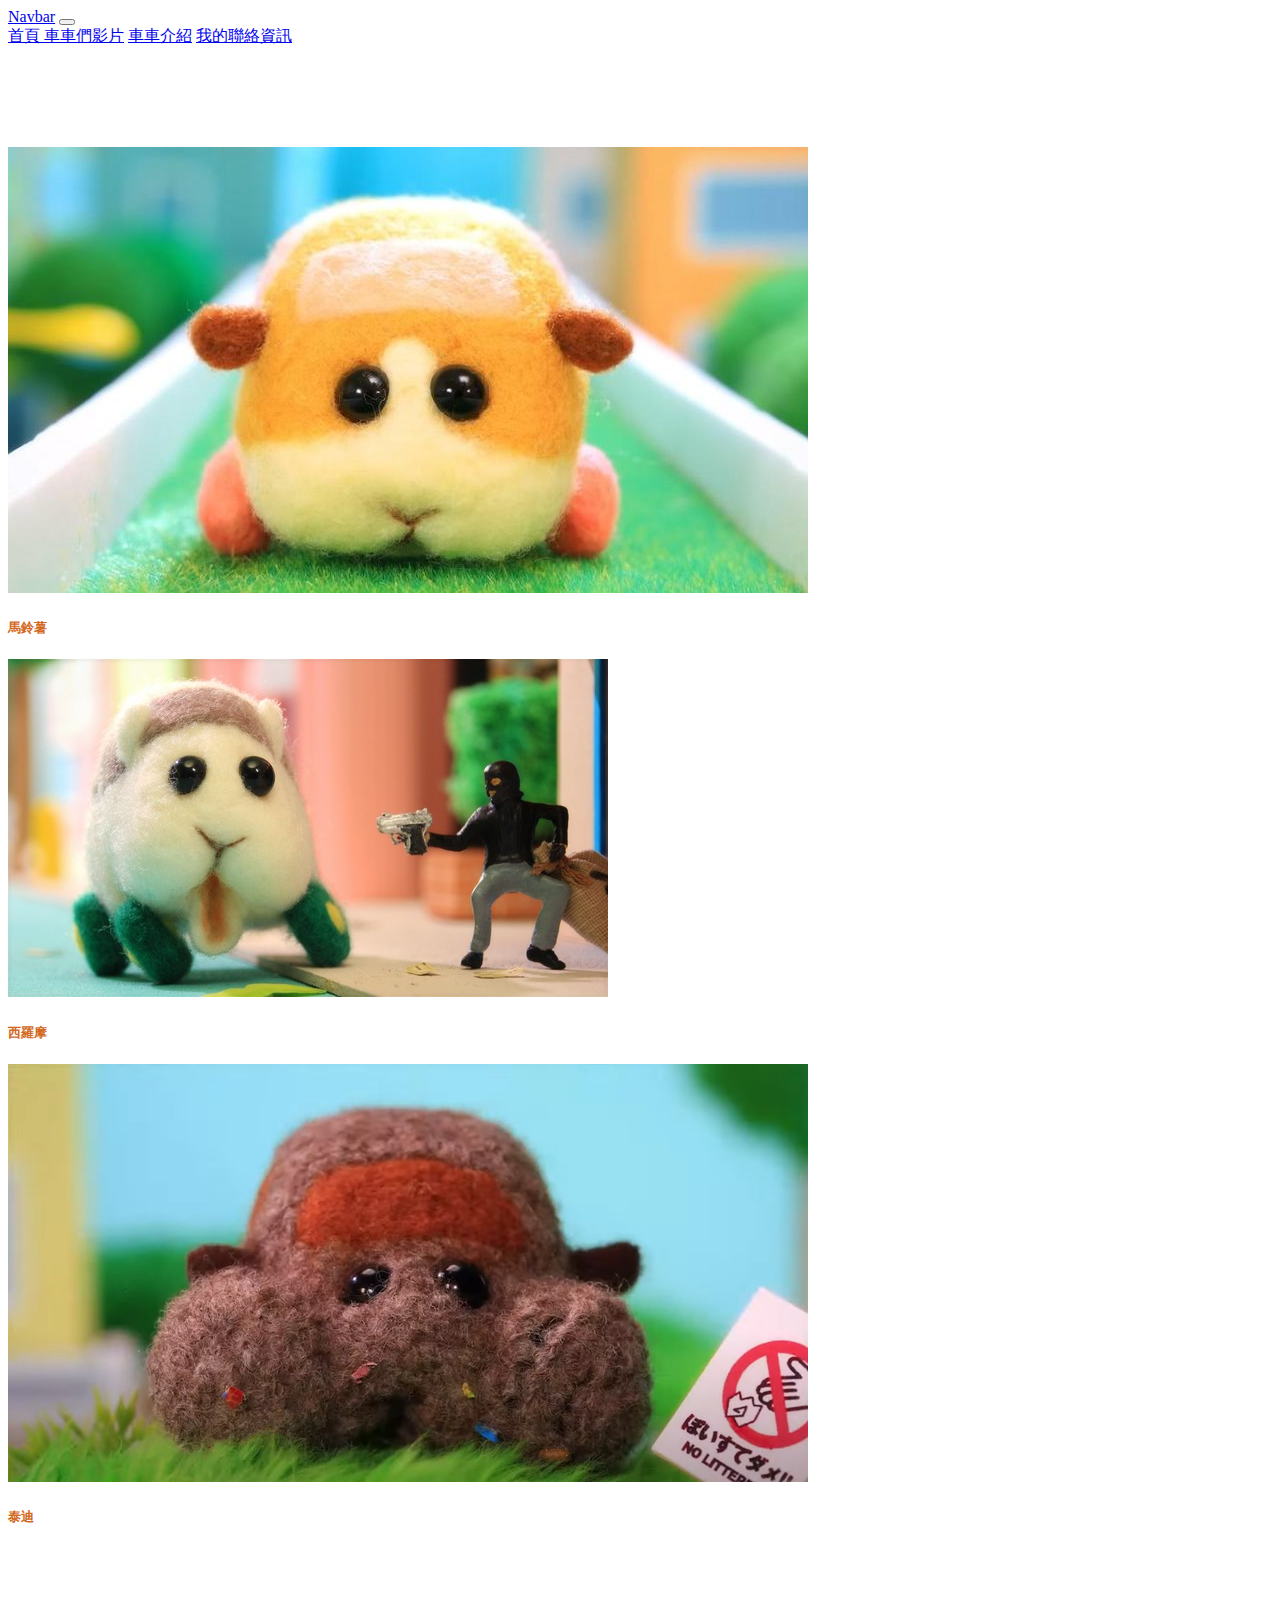
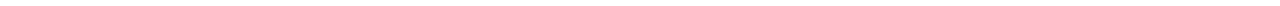
<file: intro.html>
<!doctype html>

<html>
<head>
<meta charset="utf-8">
<!--分頁顯示的名稱  A-4 -->
<title>車車們</title>
		
<!--  引入自己寫的CSS  A-2-->
	
	
	
<!--ctrl+/ 打註解 : 這4個link 是給 bootstrap用的 B-2 -->
<link rel="stylesheet" href="https://stackpath.bootstrapcdn.com/bootstrap/4.2.1/css/bootstrap.min.css" integrity="sha384-GJzZqFGwb1QTTN6wy59ffF1BuGJpLSa9DkKMp0DgiMDm4iYMj70gZWKYbI706tWS" crossorigin="anonymous">
	 
	<script src="https://code.jquery.com/jquery-3.3.1.slim.min.js" integrity="sha384-q8i/X+965DzO0rT7abK41JStQIAqVgRVzpbzo5smXKp4YfRvH+8abtTE1Pi6jizo" crossorigin="anonymous"></script>
       
	<script src="https://cdnjs.cloudflare.com/ajax/libs/popper.js/1.14.6/umd/popper.min.js" integrity="sha384-wHAiFfRlMFy6i5SRaxvfOCifBUQy1xHdJ/yoi7FRNXMRBu5WHdZYu1hA6ZOblgut" crossorigin="anonymous"></script>
       
	<script src="https://stackpath.bootstrapcdn.com/bootstrap/4.2.1/js/bootstrap.min.js" integrity="sha384-B0UglyR+jN6CkvvICOB2joaf5I4l3gm9GU6Hc1og6Ls7i6U/mkkaduKaBhlAXv9k" crossorigin="anonymous"></script>


<link href="style.css" rel="stylesheet" type="text/css">
</head>

<body>

<!--給導覽列一個名字，叫做"bar"-->

<!-- D-1 複製index.html 裡的導覽列, 一整個section 都要複製 -->
<section id="bar">
		<nav class="navbar navbar-expand-md navbar-light bg-light">
			<a class="navbar-brand" href="#">Navbar</a>
			<button class="navbar-toggler" type="button" data-toggle="collapse" data-target="#navbarSupportedContent" aria-controls="navbarSupportedContent" aria-expanded="false" aria-label="Toggle navigation">
				<span class="navbar-toggler-icon"></span>
			</button>


			<div class="collapse navbar-collapse" id="navbarSupportedContent">
					<div class="navbar-nav mr-auto">
						<!--class中的 avtive 代表被選擇中，所以在index.html中，active效果要放在"首頁"這個字上，在intro.html中，active效果要放在"自我介紹"這個字上-->
					<a class="nav-item nav-link" 
					href="index.html"> 首頁 </a>
					<a class="nav-item nav-link" 
					href="intro.html">車車們影片</a>
					<a class="nav-item nav-link" href="QA.html">車車介紹</a> 
					<a class="nav-item nav-link" href="contactus.html">我的聯絡資訊</a>
					</div>
	
			</div>
			
		</nav>

</section>




<!--給圖文內容區一個名稱，叫做"introfirst"-->

<section id="introsecond">
  <div class="container">
   <div class="row">
	   <div class="col-4">
		 <a href="https://youtu.be/_6TtTRrno3E" target="_blank">
          <div class="card" style="width: 18rem;">
	        <img src="img/馬鈴薯.jpg" class="card-img-top">
             <div class="card-body">
               <h5 class="card-title">馬鈴薯</h5>
	        </div>
          </div>
		</a>
	   </div>
			
       <div class="col-4">
	     <a href="https://youtu.be/gxwRIx47CjQ" target="_blank">
	      <div class="card" style="width: 18rem;">
            <img src="img/摩西.jpg" class="card-img-top">
             <div class="card-body">
               <h5 class="card-title">西羅摩</h5>
             </div>
           </div>
		 </a>
	   </div>
			
	   <div class="col-4">
	     <a href="https://youtu.be/0d4nLXIansU" target="_blank">
          <div class="card" style="width: 18rem;">
            <img src="img/泰迪.png" class="card-img-top">
             <div class="card-body">
               <h5 class="card-title">泰迪</h5>
   	         </div>
		   </div>
		  </a>
	   </div>
		</div>
	</div>
</section>
	
</body>
</html>
</file>
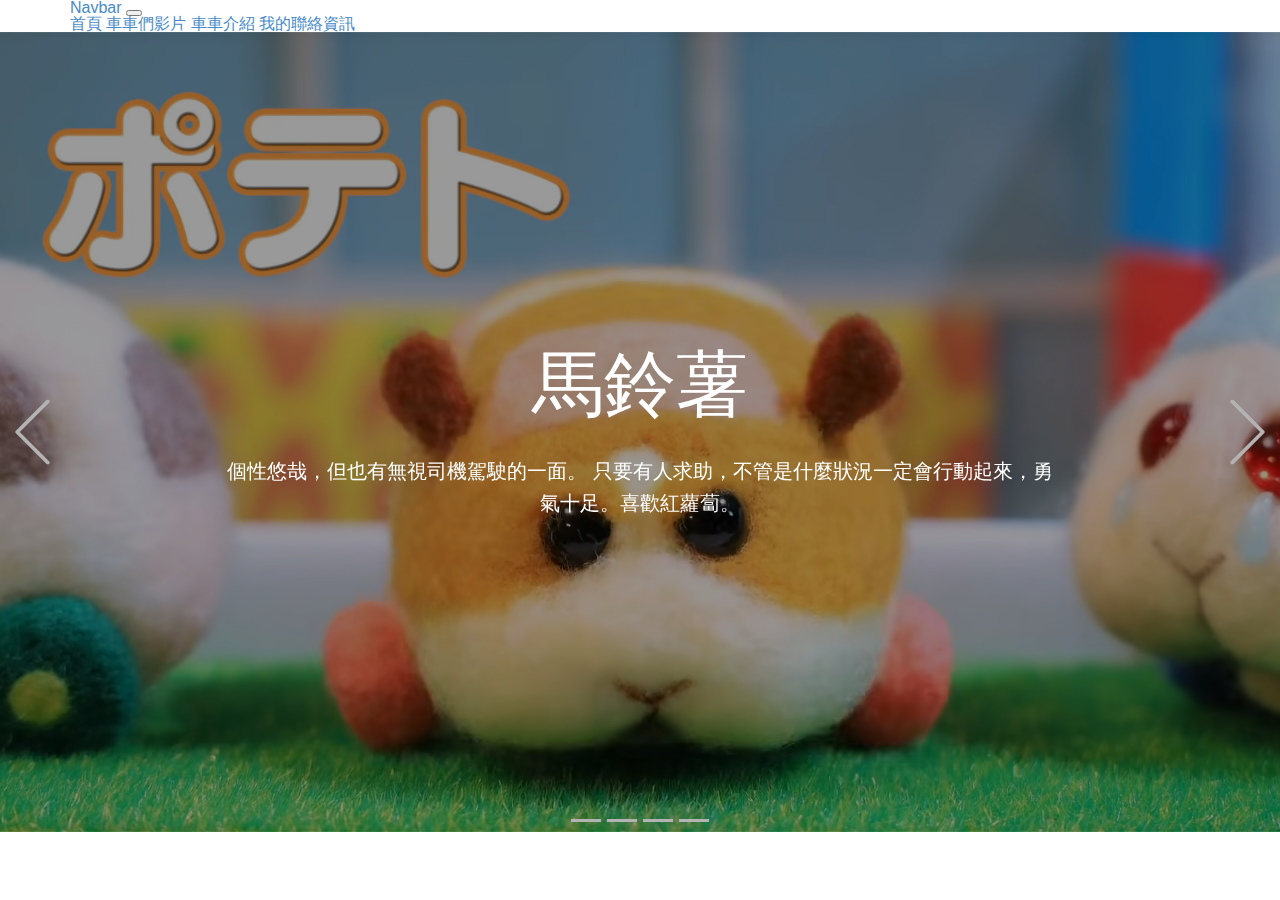
<file: QA.html>
<!DOCTYPE html>


    <link rel="stylesheet" href="nicepage.css" media="screen">
<link rel="stylesheet" href="Q-and-A.css" media="screen">
    <script class="u-script" type="text/javascript" src="jquery.js" defer=""></script>
    <script class="u-script" type="text/javascript" src="nicepage.js" defer="">
</script>
    <meta name="generator" content="Nicepage 3.17.1, nicepage.com">
    
    
    
    
  
   
</script>
    <meta property="og:title" content="Q and A">
    <meta property="og:type" content="website">
    <meta name="theme-color" content="#478ac9">
  </head>
  <body class="u-body">
	  <div class="u-clearfix u-sheet u-sheet-1">
       
        <nav class="u-menu u-menu-dropdown u-offcanvas u-menu-1">
          <div class="menu-collapse" style="font-size: 1rem; letter-spacing: 0px;">
            
				
            
             <defs><symbol id="menu-hamburger" viewBox="0 0 16 16" style="width: 16px; height: 16px;"><rect y="1" width="16" height="2"></rect><rect y="7" width="16" height="2"></rect><rect y="13" width="16" height="2"></rect>
</symbol>
</defs>
				</svg>
            </a>
          </div>
    
	  <link rel="stylesheet" href="nicepage.css" media="screen">
<link rel="stylesheet" href="Q-and-A.css" media="screen">
    <script class="u-script" type="text/javascript" src="jquery.js" defer=""></script>
    <script class="u-script" type="text/javascript" src="nicepage.js" defer=""></script>
    <meta name="generator" content="Nicepage 3.17.1, nicepage.com">
    
    
<!--  引入自己寫的CSS  A-2-->
<link href="style.css" rel="stylesheet" type="text/css">
	
<!--ctrl+/ 打註解 : 這4個link 是給 bootstrap用的 B-2 -->
<link rel="stylesheet" href="https://stackpath.bootstrapcdn.com/bootstrap/4.2.1/css/bootstrap.min.css" integrity="sha384-GJzZqFGwb1QTTN6wy59ffF1BuGJpLSa9DkKMp0DgiMDm4iYMj70gZWKYbI706tWS" crossorigin="anonymous">
	 
<script src="https://code.jquery.com/jquery-3.3.1.slim.min.js" integrity="sha384-q8i/X+965DzO0rT7abK41JStQIAqVgRVzpbzo5smXKp4YfRvH+8abtTE1Pi6jizo" crossorigin="anonymous"></script>
       
<script src="https://cdnjs.cloudflare.com/ajax/libs/popper.js/1.14.6/umd/popper.min.js" integrity="sha384-wHAiFfRlMFy6i5SRaxvfOCifBUQy1xHdJ/yoi7FRNXMRBu5WHdZYu1hA6ZOblgut" crossorigin="anonymous"></script>
       
<script src="https://stackpath.bootstrapcdn.com/bootstrap/4.2.1/js/bootstrap.min.js" integrity="sha384-B0UglyR+jN6CkvvICOB2joaf5I4l3gm9GU6Hc1og6Ls7i6U/mkkaduKaBhlAXv9k" crossorigin="anonymous"></script>
</head>

<body>
		
<section id="bar">
		<nav class="navbar navbar-expand-md navbar-light bg-light">
			<a class="navbar-brand" href="#">Navbar</a>
			<button class="navbar-toggler" type="button" data-toggle="collapse" data-target="#navbarSupportedContent" aria-controls="navbarSupportedContent" aria-expanded="false" aria-label="Toggle navigation">
				<span class="navbar-toggler-icon"></span>
			</button>


			<div class="collapse navbar-collapse" id="navbarSupportedContent">
					<div class="navbar-nav mr-auto">
						<!--class中的 avtive 代表被選擇中，所以在index.html中，active效果要放在"首頁"這個字上，在intro.html中，active效果要放在"自我介紹"這個字上-->
					<a class="nav-item nav-link" 
					href="index.html"> 首頁 </a>
					<a class="nav-item nav-link" 
					href="intro.html">車車們影片</a>
					<a class="nav-item nav-link" href="QA.html">車車介紹</a>
					<a class="nav-item nav-link" href="contactus.html">我的聯絡資訊</a>
						
					</div>
                
              </div>
            </div>
            <div class="u-black u-menu-overlay u-opacity u-opacity-70"></div>
        
    <section id="carousel_d57c" class="u-carousel u-slide u-block-ab94-1" data-u-ride="carousel" data-interval="5000">
      <ol class="u-absolute-hcenter u-carousel-indicators u-block-ab94-2">
        <li data-u-target="#carousel_d57c" data-u-slide-to="0" class="u-active u-grey-30">
				
				</li>
        <li data-u-target="#carousel_d57c" class="u-grey-30" data-u-slide-to="1"></li>
        <li data-u-target="#carousel_d57c" class="u-grey-30" data-u-slide-to="2"></li>
        <li data-u-target="#carousel_d57c" class="u-grey-30" data-u-slide-to="3"></li>
      </ol>
      <div class="u-carousel-inner" role="listbox">
        <div class="u-active u-align-center u-carousel-item u-clearfix u-image u-shading u-section-1-1" src="" data-image-width="2800" data-image-height="1880">
          <div class="u-clearfix u-sheet u-valign-middle u-sheet-1">
            <h1 class="u-text u-title u-text-1">馬鈴薯</h1>
            <p class="u-large-text u-text u-text-variant u-text-2">個性悠哉，但也有無視司機駕駛的一面。
     只要有人求助，不管是什麼狀況一定會行動起來，勇氣十足。喜歡紅蘿蔔。</p>
          </div>
        </div>
        <div class="u-align-center u-carousel-item u-clearfix u-image u-shading u-section-1-2" src="" data-image-width="2560" data-image-height="1440">
          <div class="u-clearfix u-sheet u-valign-middle u-sheet-1">
            <h1 class="u-text u-title u-text-1">西羅摩</h1>
            <p class="u-large-text u-text u-text-variant u-text-2">再通常都很膽小的天竺鼠中，也是屬於特別膽小的性格。會向溫柔的司機撒嬌，往往會被捲入麻煩之中。仰慕如同姊姊一般的泰迪。喜歡生菜。</p>
          </div>
        </div>
        <div class="u-align-center u-carousel-item u-clearfix u-image u-shading u-section-1-3" src="" data-image-width="4096" data-image-height="2160">
          <div class="u-clearfix u-sheet u-valign-middle u-sheet-1">
            <h1 class="u-text u-title u-text-1">泰迪</h1>
            <p class="u-large-text u-text u-text-variant u-text-2">總而言之什麼都吃，好動、粗魯，不知恐懼為何物。時常做出不得了行為的搗蛋鬼，被周遭所畏懼。
            </p>
          </div>
        </div>
        <div class="u-align-center u-carousel-item u-clearfix u-image u-shading u-section-1-4" src="" data-image-width="1600" data-image-height="900">
          <div class="u-clearfix u-sheet u-valign-middle u-sheet-1">
            <h1 class="u-text u-title u-text-1">阿比</h1>
            <p class="u-large-text u-text u-text-variant u-text-2">認真且好奇心旺盛。標註著新手記號，夢想著有朝一日能畢業。有著比其他的天竺鼠還要高的自尊心。害怕貓咪。</p>
          </div>
        </div>
      </div>
      <a class="u-absolute-vcenter u-carousel-control u-carousel-control-prev u-text-grey-30 u-block-ab94-3" href="#carousel_d57c" role="button" data-u-slide="prev">
        <span aria-hidden="true">
          <svg viewBox="0 0 477.175 477.175"><path d="M145.188,238.575l215.5-215.5c5.3-5.3,5.3-13.8,0-19.1s-13.8-5.3-19.1,0l-225.1,225.1c-5.3,5.3-5.3,13.8,0,19.1l225.1,225
                    c2.6,2.6,6.1,4,9.5,4s6.9-1.3,9.5-4c5.3-5.3,5.3-13.8,0-19.1L145.188,238.575z"></path></svg>
        </span>
        <span class="sr-only">Previous</span>
      </a>
      <a class="u-absolute-vcenter u-carousel-control u-carousel-control-next u-text-grey-30 u-block-ab94-4" href="#carousel_d57c" role="button" data-u-slide="next">
        <span aria-hidden="true">
          <svg viewBox="0 0 477.175 477.175"><path d="M360.731,229.075l-225.1-225.1c-5.3-5.3-13.8-5.3-19.1,0s-5.3,13.8,0,19.1l215.5,215.5l-215.5,215.5
                    c-5.3,5.3-5.3,13.8,0,19.1c2.6,2.6,6.1,4,9.5,4c3.4,0,6.9-1.3,9.5-4l225.1-225.1C365.931,242.875,365.931,234.275,360.731,229.075z"></path></svg>
        </span>
        <span class="sr-only">Next</span>
      </a>
    </section>
    
    
  
    
      
    </section>
  </body>
</html>
</file>
<file: style.css>
@charset "utf-8";
/* CSS Document */


/*	請將first 裡的 jumbotron class 的高度設定為 50vh。*/
#first .jumbotron{
    height: 70vh;
    background-image: url(url);
	
}


/*	請將first 裡的 h1 標籤的文字顏色為 brown。*/
#first h1{
    color: #1C1E28
	
}

#introfirst img
{width: 300px
	
}



#introsecond a{
	 text-decoration: none;
	color: chocolate;
}

#introsecond{
	
	padding-top: 100px;
	padding-bottom: 50px;
}

#accordionExample img{
	border-radius: 25px;
}
#location{
	
	padding-top: 50px;
	padding-left: 50px;
}

#QAsecond{
	
		padding-top: 50px;
		padding-left: 50px;
}
</file>
